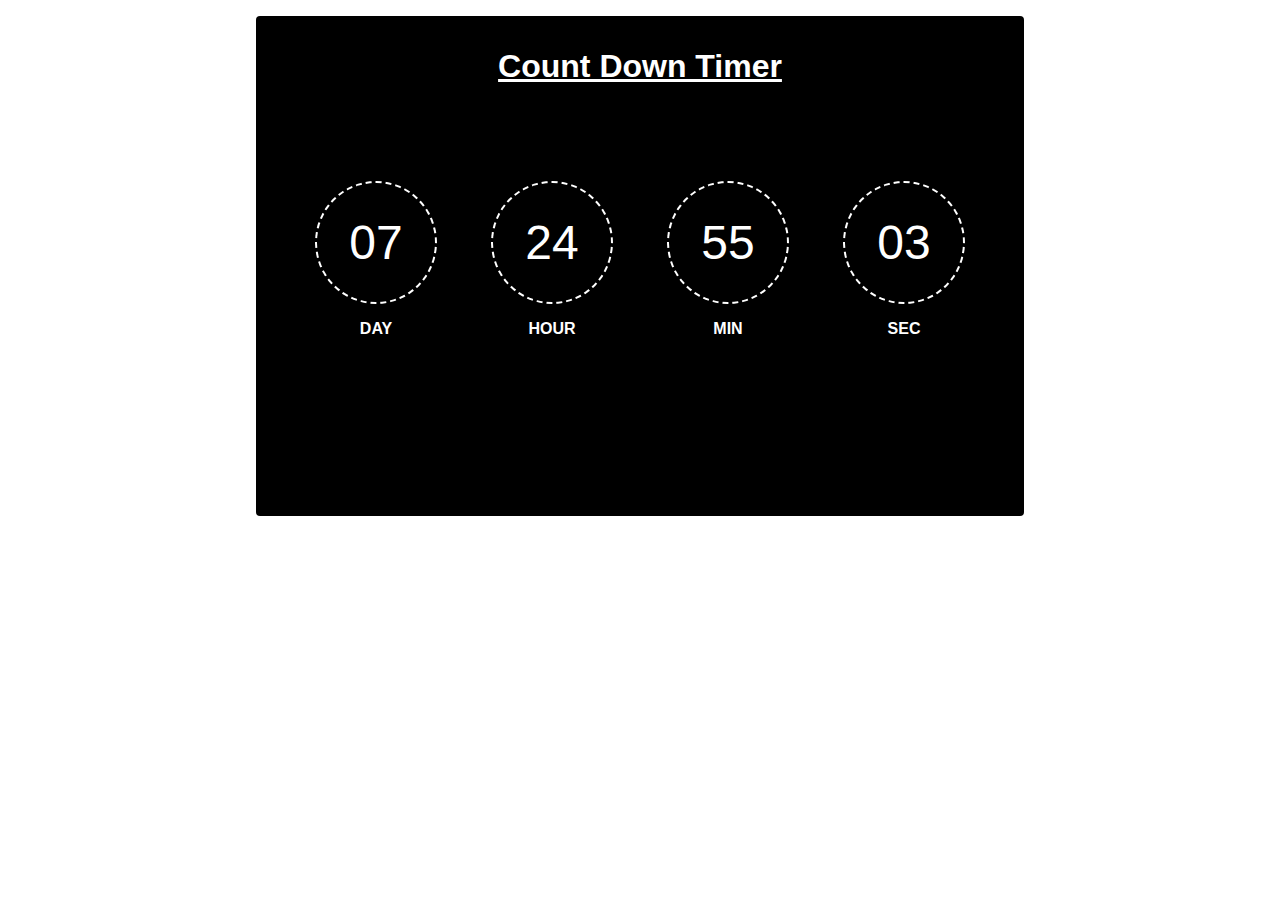
<file: count-down-timer/index.html>
<!DOCTYPE html>
<html lang="en">

<head>
  <meta charset="UTF-8">
  <meta name="viewport" content="width=device-width, initial-scale=1.0">
  <meta http-equiv="X-UA-Compatible" content="ie=edge">
  <title>Document</title>
  <link rel="stylesheet" href="styles.css">
</head>

<body>
  <main>
    <div class="container">
      <div class="timer">
        <div class="timer__header">
          <h1 class="timer__title">Count Down Timer</h1>
        </div>
        <div class="timer__body">
          <div class="timer__item">
            <p class="timer__day">07</p>
            <p class="timer__label">Day</p>
          </div>
          <div class="timer__item">
            <p class="timer__hour">24</p>
            <p class="timer__label">Hour</p>
          </div>
          <div class="timer__item">
            <p class="timer__min">55</p>
            <p class="timer__label">Min</p>
          </div>
          <div class="timer__item">
            <p class="timer__sec">03</p>
            <p class="timer__label">Sec</p>
          </div>
        </div>
      </div>
    </div>
  </main>
  <script src="app.js"></script>
</body>

</html>
</file>
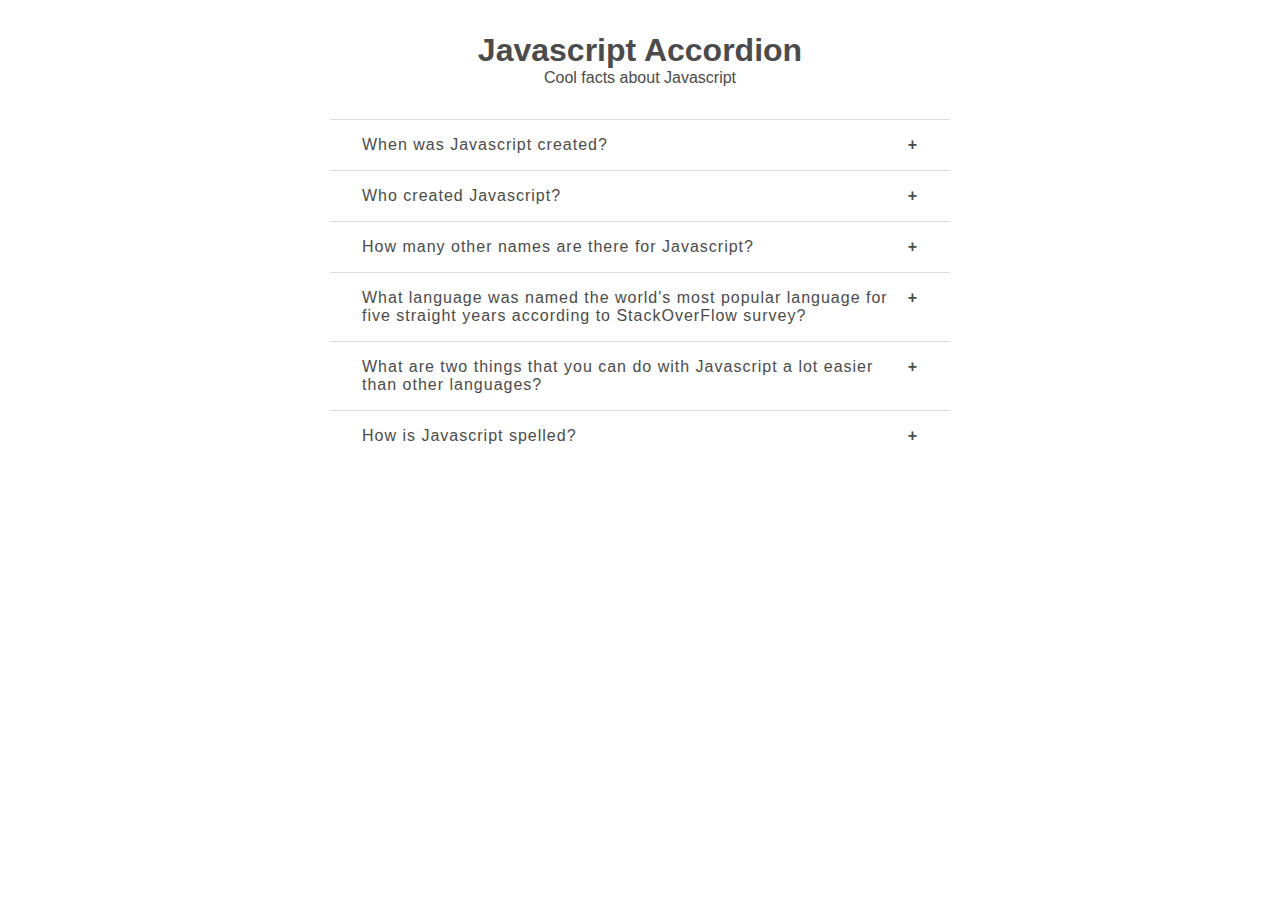
<file: new-accordion/index.html>
<!DOCTYPE html>
<html lang="en">

<head>
  <meta charset="UTF-8">
  <meta name="viewport" content="width=device-width, initial-scale=1.0">
  <meta http-equiv="X-UA-Compatible" content="ie=edge">
  <title>Document</title>
  <link rel="stylesheet" href="styles.css">
</head>

<body>
  <header>
    <div class="container">
      <h1>Javascript Accordion</h1>
      <p class="tagline">Cool facts about Javascript</p>
    </div>
  </header>
  <main>
    <div class="container">

      <div class="accordion">
        <div class="accordion__item">
          <div class="accordion__heading">
            <p class="accordion__title">When was Javascript created?</p>
            <span class="accordion__icon">+</span>
          </div>
          <div class="accordion__details">
            <p>JavaScript, not to be confused with Java, was created in 10 days in May 1995.</p>
          </div>
        </div>
        <div class="accordion__item">
          <div class="accordion__heading">
            <p class="accordion__title">Who created Javascript?</p>
            <span class="accordion__icon">+</span>
          </div>
          <div class="accordion__details">
            <p>Brendan Eich</p>
          </div>
        </div>
        <div class="accordion__item">
          <div class="accordion__heading">
            <p class="accordion__title">How many other names are there for Javascript?</p>
            <span class="accordion__icon">+</span>
          </div>
          <div class="accordion__details">
            <p>JavaScript, was originally named Mocha, later it was renamed to LiveScript, and then to JavaScript.
              <br>
              <br>The language was then submitted for standarization to the ECMA International Organization. By that time, Netscape
              didn't allow the use of the "JavaScript" name, so the standarized language is named ECMAScript.
            </p>
          </div>
        </div>
        <div class="accordion__item">
          <div class="accordion__heading">
            <p class="accordion__title">What language was named the world's most popular language for five straight years according to StackOverFlow
              survey?
            </p>
            <span class="accordion__icon">+</span>
          </div>
          <div class="accordion__details">
            <p>That's right, Javascript!</p>
          </div>
        </div>
        <div class="accordion__item">
          <div class="accordion__heading">
            <p class="accordion__title">
              What are two things that you can do with Javascript a lot easier than other languages?
            </p>
            <span class="accordion__icon">+</span>
          </div>
          <div class="accordion__details">
            <p>You can create end-to-end production full stack apps.</p>
            <p>With Javascript, you can also build cross-platform mobile apps and desktop apps.</p>
            <p>Now, Javascript is increasingly being used for maching learning and artificial intelligence as well. Usually
              when it comes to machine learning, R and Python is more popular but JS is fully capable of doing maching learning
              and AI and has many libraries built specifically for them. It's just that Javascript is not hyped up as much
              for machine learning as the other two.</p>
          </div>
        </div>
        <div class="accordion__item">
          <div class="accordion__heading">
            <p class="accordion__title">
              How is Javascript spelled?
            </p>
            <span class="accordion__icon">+</span>
          </div>
          <div class="accordion__details">
            <p>Easy... pshhh J-A-V-A-S-C-R-I-P-T</p>
          </div>
        </div>
      </div>

    </div>
  </main>
  <script src="app.js"></script>
</body>

</html>
</file>
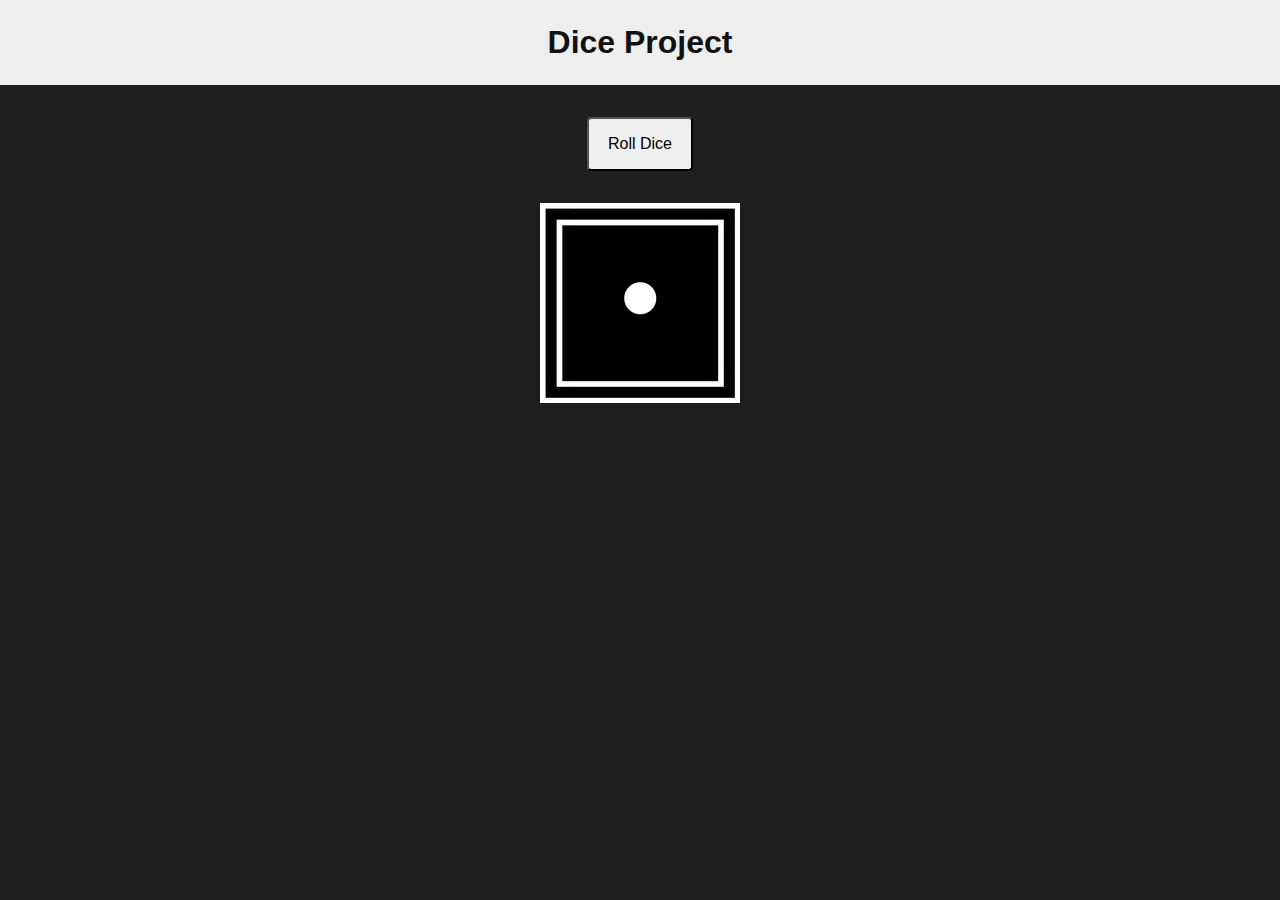
<file: roll-dice/index.html>
<!DOCTYPE html>
<html lang="en">
<head>
  <meta charset="UTF-8">
  <meta name="viewport" content="width=device-width, initial-scale=1.0">
  <meta http-equiv="X-UA-Compatible" content="ie=edge">
  <title>Roll Dice</title>
  <link rel="stylesheet" href="styles.css">
</head>
<body>
  <div class="dice">
    <h1 class="dice__title">Dice Project</h1>
    <button class="dice__trigger">Roll Dice</button>
    <div class="dice__result">
      <img class="dice__image" src="images/dice1.png" alt="">
    </div>
  </div>
  <script src="app.js"></script>
</body>
</html>
</file>
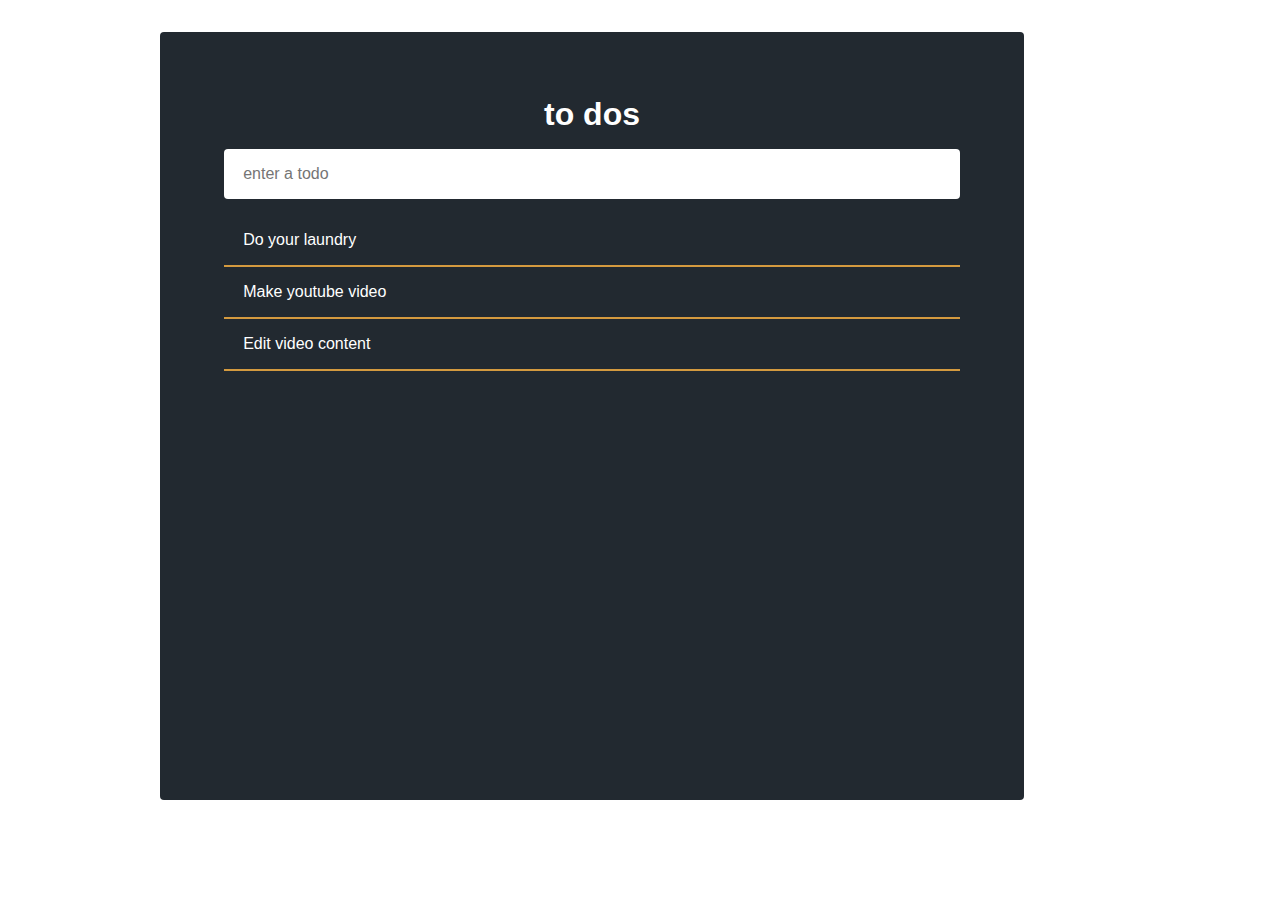
<file: todo/index.html>
<!DOCTYPE html>
<html lang="en">
<head>
  <meta charset="UTF-8">
  <meta name="viewport" content="width=device-width, initial-scale=1.0">
  <meta http-equiv="X-UA-Compatible" content="ie=edge">
  <title>To do List</title>
  <link rel="stylesheet" href="styles.css">
</head>
<body>
  <main>
    <div class="container">
      <div class="todo">
        <div class="todo__header">
          <h1 class="todo__title">to dos</h1>
          <label for="todo input">
            <input class="todo__input" type="text" placeholder="enter a todo">
          </label>
        </div>
        <div class="todo__body">
          <ul class="todo__list">
            <li class="todo__item">Do your laundry</li>
            <li class="todo__item">Make youtube video</li>
            <li class="todo__item">Edit video content</li>
          </ul>
        </div>
      </div>
    </div>
  </main>
  <script src="app.js"></script>
</body>
</html>
</file>
<file: count-down-timer/styles.css>
* {
  margin: 0;
  padding: 0;
  box-sizing: border-box;
}
body {
  font-family: Arial, Helvetica, sans-serif;
}
main {
  margin-top: 1rem;
}
.container {
  max-width: 768px;
  margin: 0 auto;
}
.timer {
  background: black;
  border-radius: 4px;
  padding: 2rem;
  height: 500px;
}
.timer__header {
  text-align: center;
  color: white;
  text-decoration: underline;
}
.timer__body {
  margin-top: 6rem;
  display: flex;
  justify-content: space-around;
}
.timer__day,
.timer__hour,
.timer__min,
.timer__sec {
  font-size: 3rem;
  text-align: center;
  color: white;
  border-radius: 50%;
  border: 2px dashed white;
  padding: 2rem;
}
.timer__label {
  color: white;
  text-align: center;
  margin-top: 1rem;
  font-weight: bold;
  text-transform: uppercase;
}
</file>
<file: new-accordion/styles.css>
* {
  margin: 0;
  padding: 0;
  box-sizing: border-box;
}
body {
  font-family: sans-serif;
  color: #4B4B4B;
}
.container {
  max-width: 960px;
  margin: 0 auto;
}
header {
  text-align: center;
  margin: 2rem;
}
header > h1{
  text-transform: uppercase;
  letter-spacing: 2px;
  word-spacing: 1.6rem;
}
header > .tagline {
  font-size: 1.2rem;
  letter-spacing: 2px;
}

/* accordion */
.accordion {
  max-width: 620px;
  margin: auto;
}
.accordion__heading {
  display: flex;
  justify-content: space-between;
  padding: 1rem 2rem;
  border-top: 1px solid #ddd;
  letter-spacing: 1px;
}
.active {
  color: black;
}
.accordion__icon {
  margin-left: 1rem;
  font-weight: bold;
}
.accordion__heading:hover {
  cursor: pointer;
}
.accordion__details {
  max-height: 0;
  overflow: hidden;
  transition: 0.3s all ease;
  margin-left: 2rem;
}
.accordion__details > p {
  font-size: 0.8rem;
  padding: 1.2rem 0;
  line-height: 1.2rem;
}
</file>
<file: roll-dice/styles.css>
* {
  margin: 0;
  padding: 0;
  box-sizing: border-box;
}

body {
  background: #1e1e1e;
  color: white;
  text-align: center;
  font-family: Arial, Helvetica, sans-serif;
}

.dice__title {
  background-color: #eee;
  color: #111;
  padding: 1.5rem;
}

.dice__trigger {
  font-size: 1rem;
  padding: 1rem 1.2rem;
  border-radius: 4px;
  margin: 2rem 0;
}

.dice__trigger:hover {
  opacity: 0.8;
}
</file>
<file: todo/styles.css>
* {
  padding: 0;
  margin: 0;
  box-sizing: border-box;
}
body {
  font-family: Arial, Helvetica, sans-serif;
}
.container {
  max-width: 960px;
  margin: 0 auto;
}
.todo {
  margin-top: 2rem;
  padding: 2rem 4rem;
  border-radius: 4px;
  background: #222930;
  width: 90%;
  height: 768px;
  min-width: 480px;
  color: white;
  overflow: scroll;
}
.todo__header {
  padding: 1rem 0;
}
.todo__title {
  margin: 1rem;
  text-align: center;
}
.todo__input {
  width: 100%;
  border-radius: 4px;
  padding: 1rem 1.2rem;
  font-size: 1rem;
  outline: none;
  border: 0;
}
.todo__item {
  list-style-type: none;
  padding: 1rem 1.2rem;
  border-bottom: 2px solid #D49A3F;
  transition: 0.3s all ease;
}
.todo__item:hover {
  cursor: default;
}
.done {
  text-decoration: line-through;
  border-bottom: 2px solid rgb(65, 52, 32);
  color: #aaa;
}
</file>
